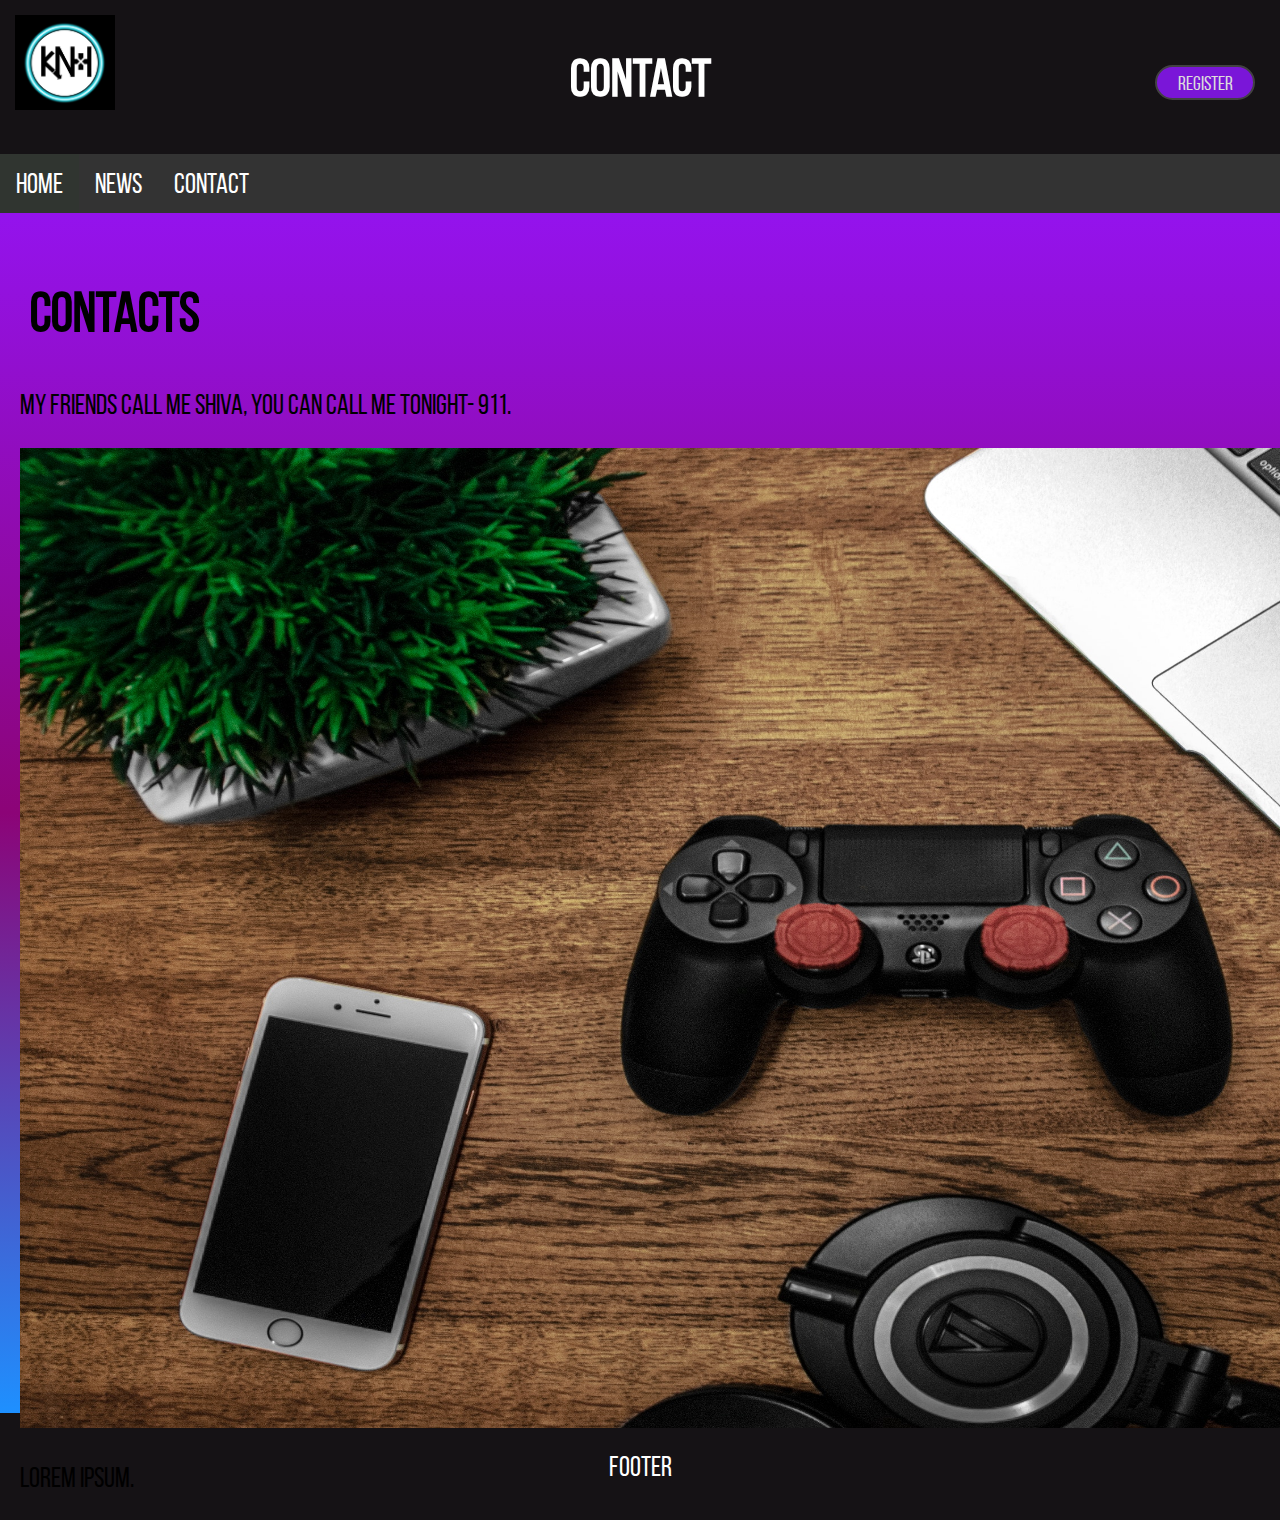
<file: Contacts.html>
<!DOCTYPE html>
<html>
<head>
    <link rel="stylesheet" href="stile.css">
    <link rel="shortcut icon" href="GRu.png">
</head>
<body>
    <header>
        <h2>Contact</h2>
        <a href="https://youtu.be/ynslyx0G0Vs?t=1">
          <img src="knh.png" class="img">
        <button class="btn"><a href="Signup.html"> Register </a> </button>
      </header>

<ul>
  <li><a class="active" href="Home.html">Home</a></li>
  <li><a href="News.html">News</a></li>
  <li><a href="Contacts.html">Contact</a></li>
</ul>

<section>


    <article>
      <h1 style="padding: 10px;">Contacts</h1>
      <p>My friends call me Shiva, you can call me tonight- 911.</p>
      <img src="Desk.jpg" width="1820" height="980">
      <p>Lorem ipsum.</p>
    </article>
  </section>
  <footer>
      <p>Footer</p>
    </footer>
  
    <audio autoplay="" loop="">  
        <source src="pipi.mp3">
    </audio>
</body>
</html>
</file>
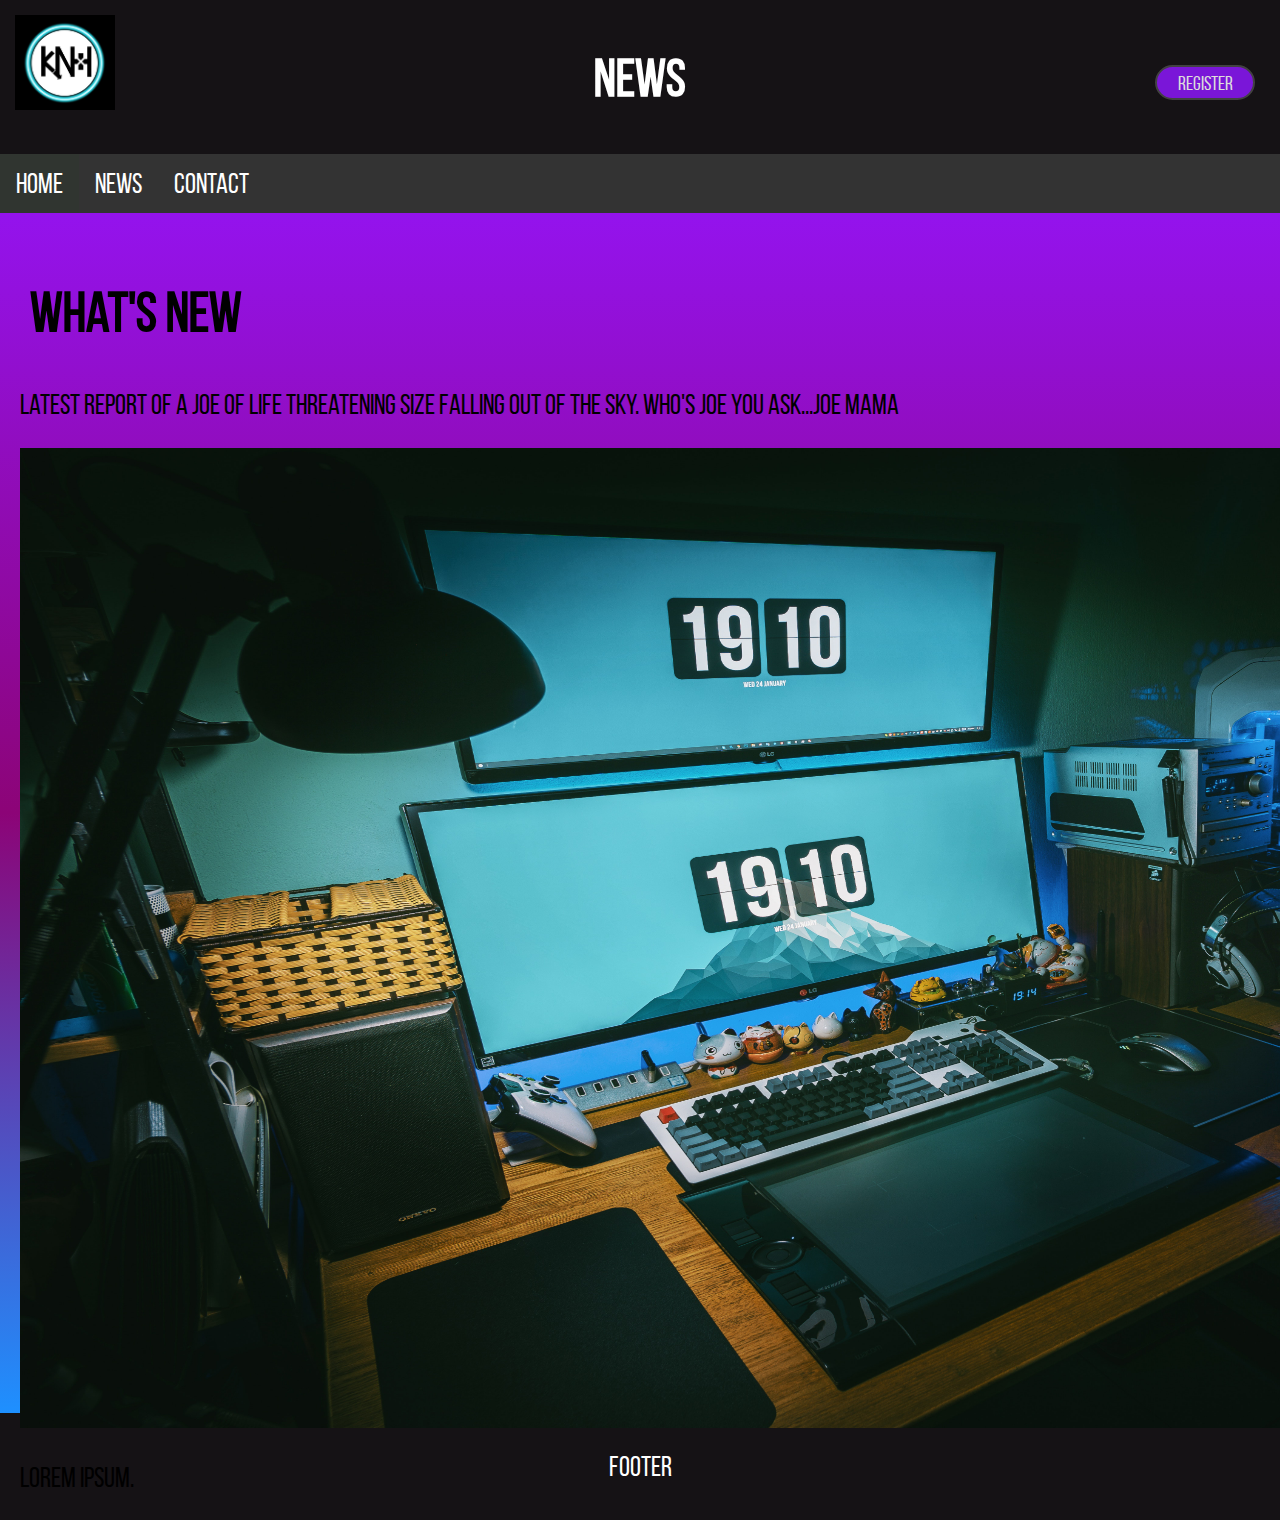
<file: News.html>
<!DOCTYPE html>
<html>
<head>
    <link rel="stylesheet" href="stile.css">
    <link rel="shortcut icon" href="GRu.png">
</head>
<body>
    <header>
        <h2>News</h2>
        <a href="https://youtu.be/Wl959QnD3lM?t=32">
                <img src="knh.png" class="img">
        <button class="btn"><a href="Signup.html"> Register </a> </button>
      </header>

<ul>
  <li><a class="active" href="Home.html">Home</a></li>
  <li><a href="News.html">News</a></li>
  <li><a href="Contacts.html">Contact</a></li>
</ul>

<section>


    <article>
      <h1 style="padding: 10px;">What's New</h1>
      <p>Latest report of a joe of life threatening size falling out of the sky. Who's joe you ask...JOE MAMA</p>
      <img src="Set.jpg" width="1820" height="980">
      <p>Lorem ipsum.</p>
    </article>
  </section>
  <footer>
      <p>Footer</p>
  </footer>
  
    <audio autoplay="" loop="">  
        <source src="hehe.mp3">
    </audio>
</body>
</html>
</file>
<file: stile.css>
@font-face {
  font-family: 'baba';
  src: url('bebasneue-regular_1-webfont.woff') format('woff');
  font-weight: normal;
  font-style: normal;
}
        

        body {
          font-family:'baba';
          font-size: 28px;
        }

        ul {
          list-style-type: none;
          margin: 0;
          padding: 0;
          overflow: hidden;
          background-color: #333;
          position: -webkit-sticky;
          position: sticky;
          top: 0;
        }

        li {
          float: left;
        }

        li a {
          display: block;
          color: white;
          text-align: center;
          padding: 14px 16px;
          text-decoration: none;
        }

        li a:hover {
          background-color: #9413ED, #8C0477, DodgerBlue;
        }

        .active {
          background-color: #303530;
        }


        * {
          box-sizing: border-box;
        }
        
        body {
          font-family:'baba';
        }
        
        header {
          background-color: #151215;
          padding: 5px;
          text-align: center;
          font-size: 35px;
          font-family:0;
          color: white;
        }
       

        article {
          position: bottom;
          padding: 20px;
          width: 100%;
          background-image:linear-gradient(#9413ED, #8C0477, DodgerBlue);
          height: 1200px; 
        }
        
        
        footer {
          background-color: #151215;
          padding: 10px;
          text-align: center;
          width: 100%;
          color: white;
          bottom: 0;
        }
        
      
        @media (max-width: 600px) {
          nav, article {
            width: 100%;
            height: auto;
          }
        }

        .img {
            position:absolute;
            height: 95px; 
            width: 100px; 
            left: 15px; 
            top: 15px;
        }

        .btn {
            position:absolute;
            background-color: #7a16d8;
            height: 35px; 
            width: 100px; 
            right: 25px; 
            top: 65px;
            border: 2px solid rgb(66, 65, 66);
            border-radius: 20px;
            text-align: center;
        }

        .btn :hover {
          transition: .5s;
        }

         .btn a {
              font-family:'baba';      
              text-decoration: none;
              font-size: 20px;
              color: #dddcdc;
              display: block;
              text-align: center;
              transition: 0.3s;
            }

          .btn a:hover {
                color: #fafafa;
              }

        


        html {
                margin: 0;
                padding: 0;
                height: 100%;
                font-family:'baba';
                font-size: 18px;
        }

        body   {
                background-color:0;
                margin: 0;
                padding: 0;
                max-height: 100%;        
                display: 0;
        }

        *      {
                -webkit-box-sizing: border-box;
                -moz-box-sizing: border-box;
                box-sizing: border-box;
        }

        .banner {
            width: 100%;
            height: 100vh;
            background-size: cover;
            background-position: center;

        }
</file>
